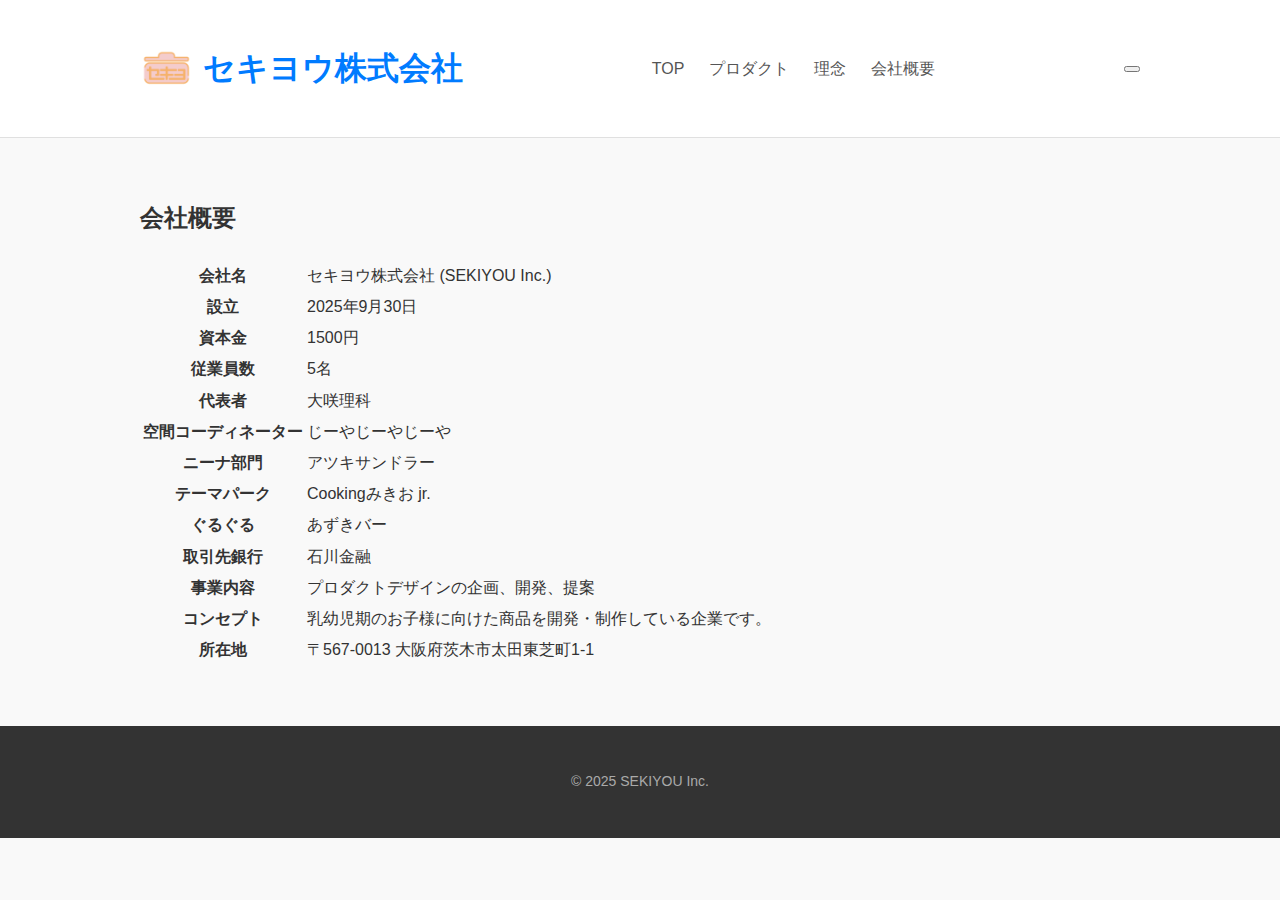
<file: info/about.html>
<!DOCTYPE html>
<html lang="ja">
<head>
    <meta charset="UTF-8">
    <meta name="viewport" content="width=device-width, initial-scale=1.0">
    <title>会社概要 - セキヨウ株式会社</title>
    <link rel="stylesheet" href="../style.css">
</head>
<body>

    

    <header>
        <div class="container">
            <h1 class="logo">
                <img src="../pictures/sekiyoulnc.png" alt="セキヨウ株式会社ロゴ" class="logo-img"><a href="../index.html">セキヨウ株式会社</a>
            </h1>
            
            <nav id="global-nav">
                <ul>
                    <li><a href="../index.html">TOP</a></li>
                    <li><a href="../products/products.html">プロダクト</a></li>
                    <li><a href="rinen.html" class="active">理念</a></li>
                    <li><a href="../info/about.html" class="active">会社概要</a></li>
                </ul>
            </nav>

            <button class="hamburger-button" id="hamburger-button" aria-label="メニューを開閉">
                <span></span>
                <span></span>
                <span></span>
            </button>

        </div>
    </header>

    <main>
        <div class="container page-title">
            <h2>会社概要</h2>
        </div>

        <section class="container">
            <table class="about-table">
                <tr>
                    <th>会社名</th>
                    <td>セキヨウ株式会社 (SEKIYOU Inc.)</td>
                </tr>
                <tr>
                    <th>設立</th>
                    <td>2025年9月30日</td>
                </tr>
                <tr>
                    <th>資本金</th>
                    <td>1500円</td>
                </tr>
                <tr>
                    <th>従業員数</th>
                    <td>5名</td>
                </tr>
                <tr>
                    <th>代表者</th>
                    <td>大咲理科</td>
                </tr>

                <tr>
                    <th>空間コーディネーター</th>
                    <td>じーやじーやじーや</td>
                </tr>                     
                <tr>
                    <th>ニーナ部門 </th>
                    <td>アツキサンドラー</td>
                </tr>
                <tr>
                    <th>テーマパーク</th>
                    <td>Cookingみきお jr.</td>
                </tr>
                <tr>
                    <th>ぐるぐる</th>
                    <td>あずきバー</td>
                </tr>
                <tr>
                    <th>取引先銀行</th>
                    <td>石川金融</td>
                </tr>                                                                                                                                                                           
                <tr>
                    <th>事業内容</th>
                    <td>プロダクトデザインの企画、開発、提案</td>
                </tr>
                <tr>
                    <th>コンセプト</th>
                    <td>乳幼児期のお子様に向けた商品を開発・制作している企業です。</td>
                </tr>
                <tr>
                    <th>所在地</th>
                    <td>〒567-0013 大阪府茨木市太田東芝町1-1
                </td>
                </tr>
            </table>
        </section>
    </main>

    <footer>
        <div class="container">
            <p>&copy; 2025 SEKIYOU Inc.</p>
        </div>
    </footer>

    <script src="../script.js"></script>
</body>
</html>
</file>
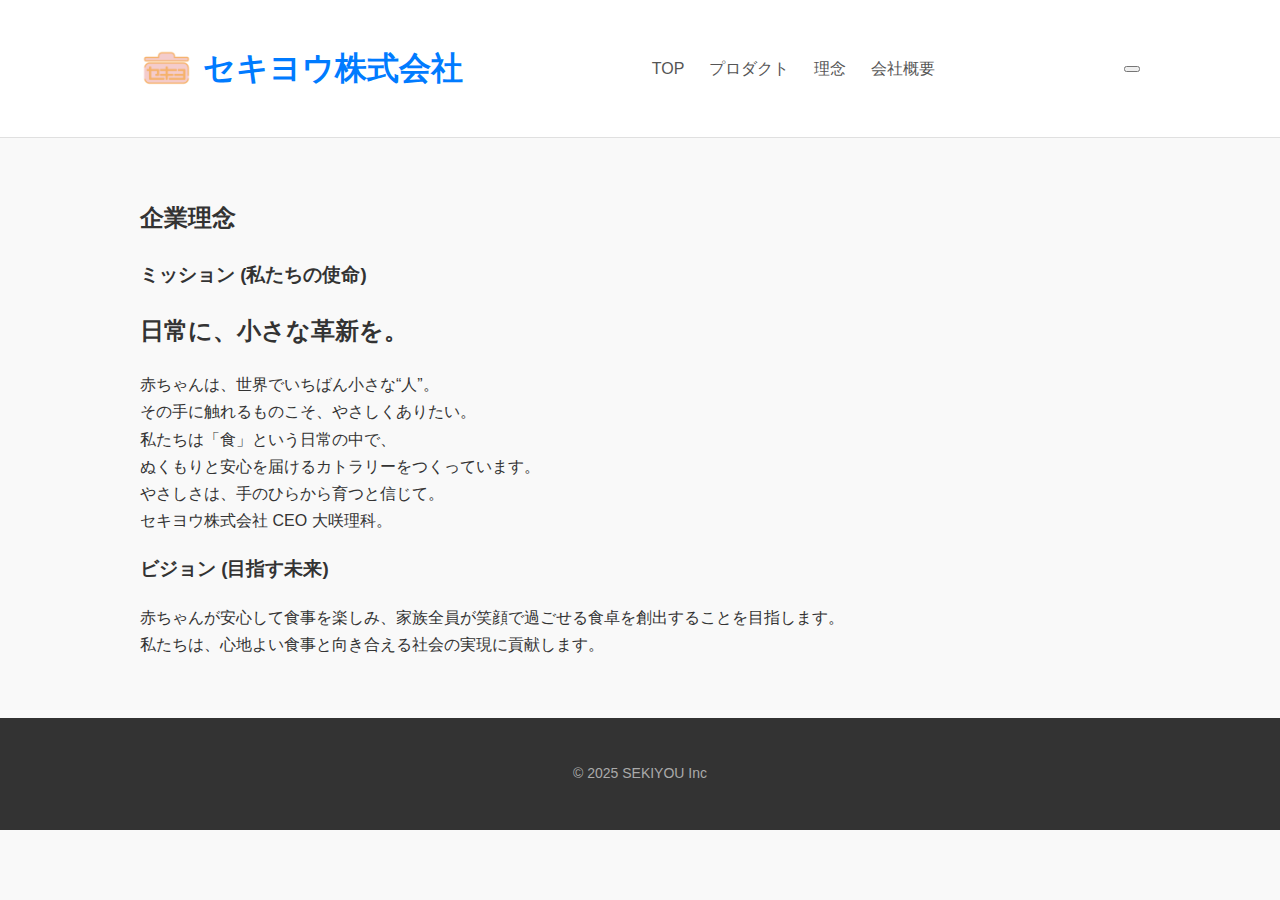
<file: info/rinen.html>
<!DOCTYPE html>
<html lang="ja">
<head>
    <meta charset="UTF-8">
    <meta name="viewport" content="width=device-width, initial-scale=1.0">
    <title>企業理念 - セキヨウ株式会社</title>
    <link rel="stylesheet" href="../style.css">
</head>
<body>

    <header>
        <div class="container">
            <h1 class="logo">
                <img src="../pictures/sekiyoulnc.png" alt="セキヨウ株式会社ロゴ" class="logo-img"><a href="../index.html">セキヨウ株式会社</a>
            </h1>
            
            <nav id="global-nav">
                <ul>
                    <li><a href="../index.html">TOP</a></li>
                    <li><a href="../products/products.html">プロダクト</a></li>
                    <li><a href="rinen.html" class="active">理念</a></li>
                    <li><a href="about.html">会社概要</a></li>
                </ul>
            </nav>

            <button class="hamburger-button" id="hamburger-button" aria-label="メニューを開閉">
                <span></span>
                <span></span>
                <span></span>
            </button>
        </div>
    </header>

    <main>
        <div class="container page-title">
            <h2>企業理念</h2>
            <p></p>
        </div>

        <section class="container philosophy-section">
            <div class="philosophy-box">
                <h3>ミッション (私たちの使命)</h3>
                <h2>日常に、小さな革新を。</h2>
                <p>
                   赤ちゃんは、世界でいちばん小さな“人”。<br>その手に触れるものこそ、やさしくありたい。<br>私たちは「食」という日常の中で、<br>ぬくもりと安心を届けるカトラリーをつくっています。<br>やさしさは、手のひらから育つと信じて。<br>セキヨウ株式会社 CEO 大咲理科。
                </p>
            </div>

            <div class="philosophy-box">
                <h3>ビジョン (目指す未来)</h3>
                <p>赤ちゃんが安心して食事を楽しみ、家族全員が笑顔で過ごせる食卓を創出することを目指します。<br>私たちは、心地よい食事と向き合える社会の実現に貢献します。
                    
                </p>
            </div>

        </section>
        
    </main>

    <footer>
        <div class="container">
            <p>&copy; 2025 SEKIYOU Inc</p>
        </div>
    </footer>

    <script src="../script.js"></script>
</body>
</html>
</file>
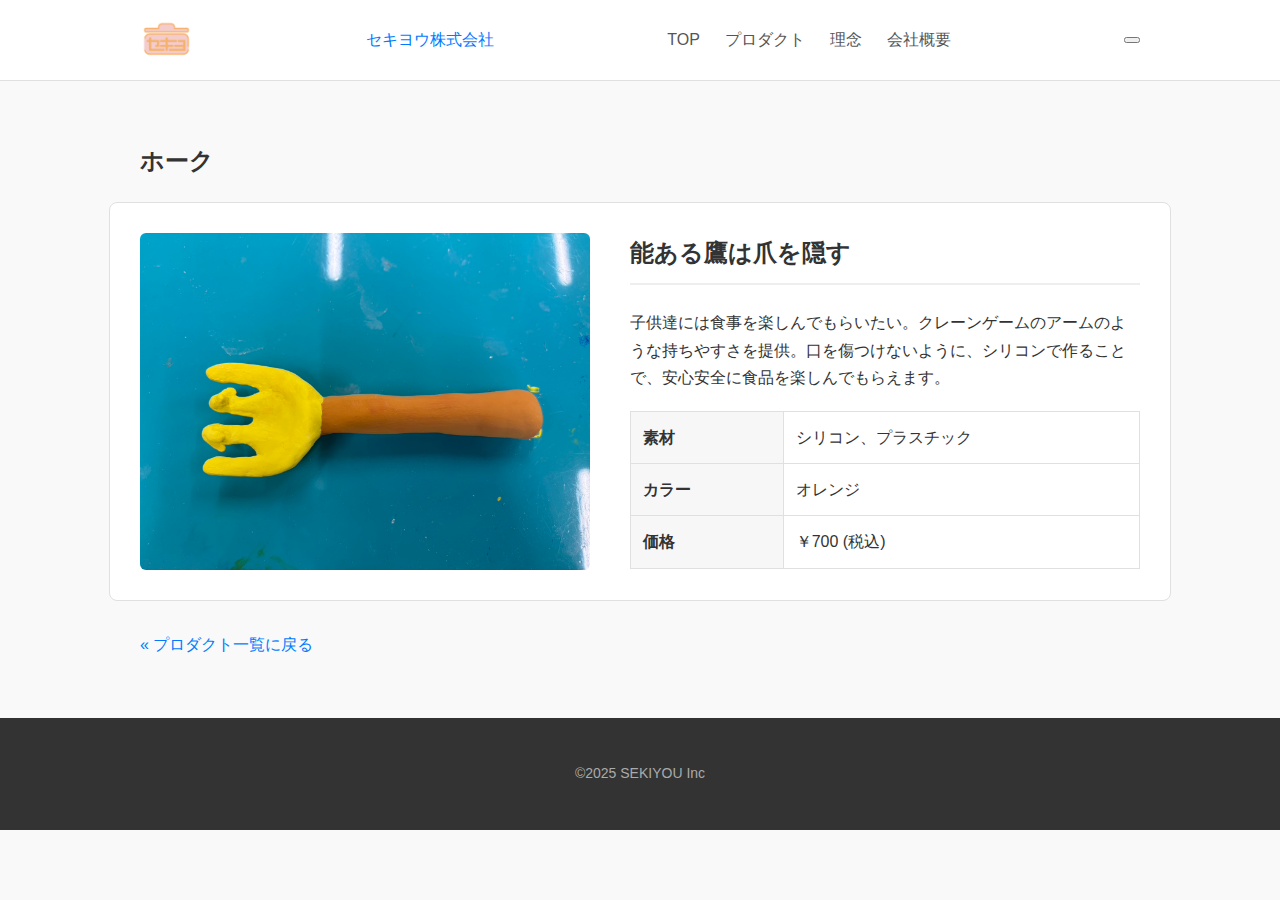
<file: products/hork.html>
<!DOCTYPE html>
<html lang="ja">
<head>
    <meta charset="UTF-8">
    <meta name="viewport" content="width=device-width, initial-scale=1.0">
    <title>ホーク - セキヨウ株式会社</title>
    <link rel="stylesheet" href="../style.css">
</head>
<body>

    <header>
        <div class="container">
             <img src="../pictures/sekiyoulnc.png" alt="セキヨウ株式会社ロゴ" class="logo-img"><a href="../index.html">セキヨウ株式会社</a>
            
            <nav id="global-nav">
                <ul>
                    <li><a href="../index.html">TOP</a></li>
                    <li><a href="../products/products.html" class="active">プロダクト</a></li>
                     <li><a href="../info/rinen.html" class="active">理念</a></li>
                    <li><a href="../info/about.html">会社概要</a></li>
                </ul>
            </nav>

            <button class="hamburger-button" id="hamburger-button" aria-label="メニューを開閉">
                <span></span>
                <span></span>
                <span></span>
            </button>

        </div>
    </header>

    <main>
        <div class="container page-title">
            <h2>ホーク</h2>
        </div>

        <section class="container product-detail">
            <div class="product-image">
                <img src="../pictures/hork/S__12435505.jpg" alt="ホーク">
            </div>
            <div class="product-info">
                <h3>能ある鷹は爪を隠す</h3>
                <p>子供達には食事を楽しんでもらいたい。クレーンゲームのアームのような持ちやすさを提供。口を傷つけないように、シリコンで作ることで、安心安全に食品を楽しんでもらえます。</D>
                <table class="spec-table">
                    <tr>
                        <th>素材</th>
                        <td>シリコン、プラスチック</td>
                    </tr>
                    <tr>
                        <th>カラー</th>
                        <td>オレンジ</td>
                    </tr>
                    <tr>
                        <th>価格</th>
                        <td>￥700 (税込)</td>
                    </tr>
                </table>
            </div>
        </section>

        <div class="container back-link">
            <a href="products.html">&laquo; プロダクト一覧に戻る</a>
        </div>
    </main>

    <footer>
        <div class="container">
            <p>&copy;2025 SEKIYOU Inc</p>
        </div>
    </footer>

    <script src="../script.js"></script>
</body>
</html>
</file>
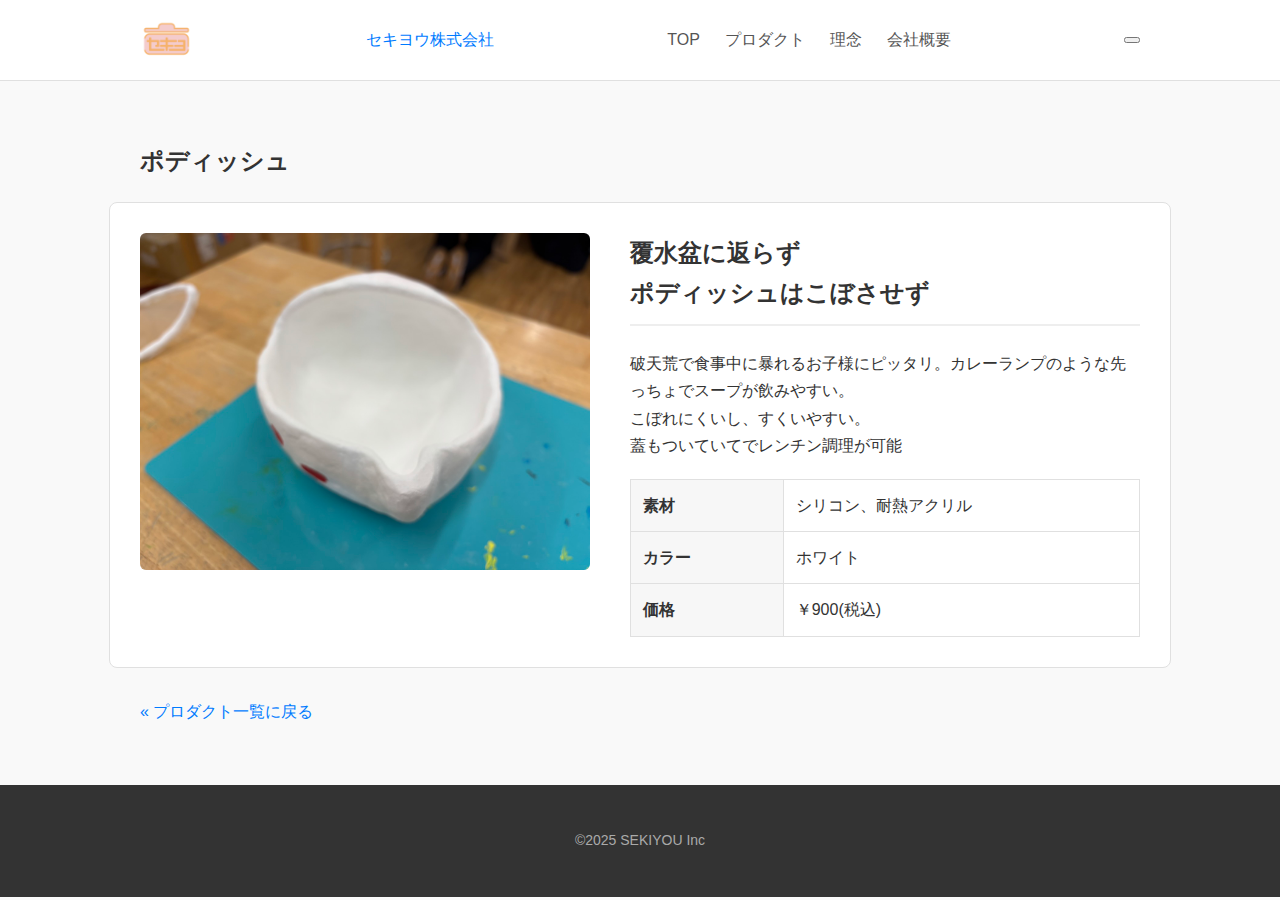
<file: products/podish.html>
<!DOCTYPE html>
<html lang="ja">
<head>
    <meta charset="UTF-8">
    <meta name="viewport" content="width=device-width, initial-scale=1.0">
    <title>ポディッシュ - セキヨウ株式会社</title>
    <link rel="stylesheet" href="../style.css">
</head>
<body>

    <header>
        <div class="container">
             <img src="../pictures/sekiyoulnc.png" alt="セキヨウ株式会社ロゴ" class="logo-img"><a href="../index.html">セキヨウ株式会社</a>
            
            <nav id="global-nav">
                <ul>
                    <li><a href="../index.html">TOP</a></li>
                    <li><a href="../products/products.html" class="active">プロダクト</a></li>
                     <li><a href="../info/rinen.html" class="active">理念</a></li>
                    <li><a href="../info/about.html">会社概要</a></li>
                </ul>
            </nav>

            <button class="hamburger-button" id="hamburger-button" aria-label="メニューを開閉">
                <span></span>
                <span></span>
                <span></span>
            </button>

        </div>
    </header>

    <main>
        <div class="container page-title">
            <h2>ポディッシュ</h2>
        </div>

        <section class="container product-detail">
            <div class="product-image">
                <img src="../pictures/podish/S__12435510.jpg" alt="ポディッシュ">
            </div>
            <div class="product-info">
                <h3>覆水盆に返らず<br>ポディッシュはこぼさせず</h3>
                <p>
                    破天荒で食事中に暴れるお子様にピッタリ。カレーランプのような先っちょでスープが飲みやすい。<br>こぼれにくいし、すくいやすい。<br>蓋もついていてでレンチン調理が可能
                </D>
                <table class="spec-table">
                    <tr>
                        <th>素材</th>
                        <td>シリコン、耐熱アクリル</td>
                    </tr>
                    <tr>
                        <th>カラー</th>
                        <td>ホワイト</td>
                    </tr>
                    <tr>
                        <th>価格</th>
                        <td>￥900(税込)</td>
                    </tr>
                </table>
            </div>
        </section>

        <div class="container back-link">
            <a href="products.html">&laquo; プロダクト一覧に戻る</a>
        </div>
    </main>

    <footer>
        <div class="container">
            <p>&copy;2025 SEKIYOU Inc</p>
        </div>
    </footer>

    <script src="../script.js"></script>
</body>
</html>
</file>
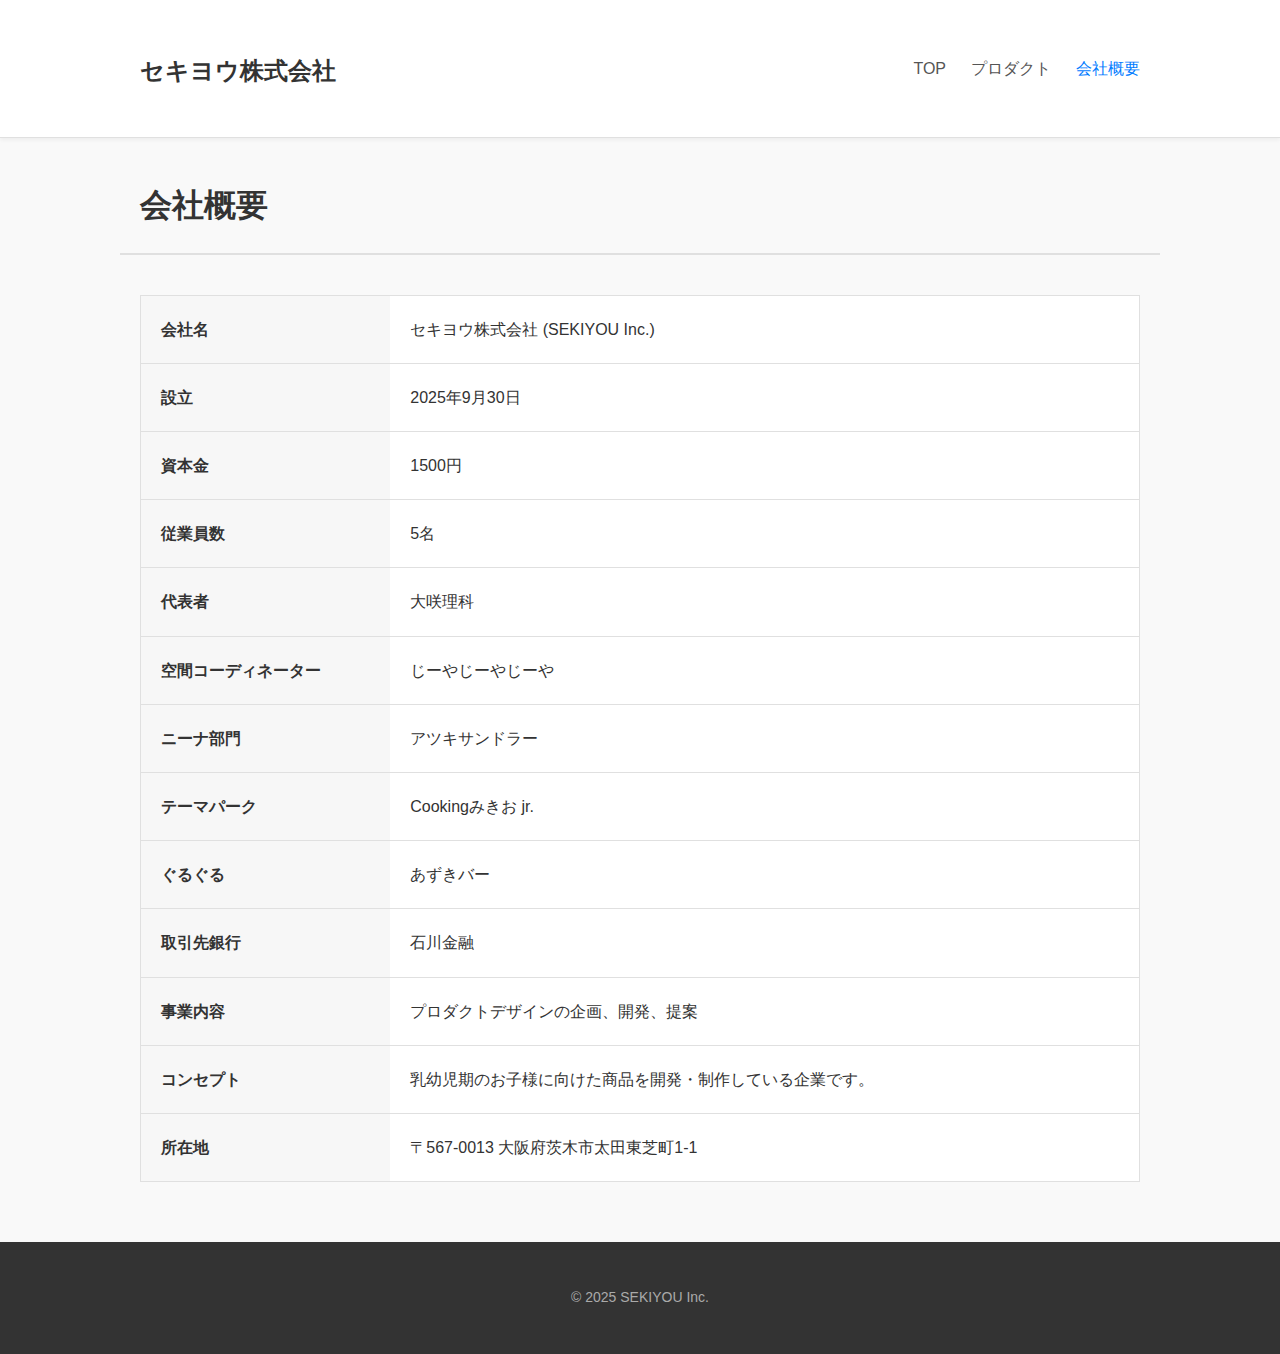
<file: Mobile/info/about.html>
<!DOCTYPE html>
<html lang="ja">
<head>
    <meta charset="UTF-8">
    <meta name="viewport" content="width=device-width, initial-scale=1.0">
    <title>会社概要 - セキヨウ株式会社</title>
    <link rel="stylesheet" href="../style.css">
</head>
<body>

    <header>
        <div class="container">
            <h1 class="logo"><a href="../index.html">セキヨウ株式会社</a></h1>
            
            <nav id="global-nav">
                <ul>
                    <li><a href="../index.html">TOP</a></li>
                    <li><a href="../products/products.html">プロダクト</a></li>
                    <li><a href="../info/about.html" class="active">会社概要</a></li>
                </ul>
            </nav>

            <button class="hamburger-button" id="hamburger-button" aria-label="メニューを開閉">
                <span></span>
                <span></span>
                <span></span>
            </button>

        </div>
    </header>

    <main>
        <div class="container page-title">
            <h2>会社概要</h2>
        </div>

        <section class="container">
            <table class="about-table">
                <tr>
                    <th>会社名</th>
                    <td>セキヨウ株式会社 (SEKIYOU Inc.)</td>
                </tr>
                <tr>
                    <th>設立</th>
                    <td>2025年9月30日</td>
                </tr>
                <tr>
                    <th>資本金</th>
                    <td>1500円</td>
                </tr>
                <tr>
                    <th>従業員数</th>
                    <td>5名</td>
                </tr>
                <tr>
                    <th>代表者</th>
                    <td>大咲理科</td>
                </tr>

                <tr>
                    <th>空間コーディネーター</th>
                    <td>じーやじーやじーや</td>
                </tr>                     
                <tr>
                    <th>ニーナ部門 </th>
                    <td>アツキサンドラー</td>
                </tr>
                <tr>
                    <th>テーマパーク</th>
                    <td>Cookingみきお jr.</td>
                </tr>
                <tr>
                    <th>ぐるぐる</th>
                    <td>あずきバー</td>
                </tr>
                <tr>
                    <th>取引先銀行</th>
                    <td>石川金融</td>
                </tr>                                                                                                                                                                           
                <tr>
                    <th>事業内容</th>
                    <td>プロダクトデザインの企画、開発、提案</td>
                </tr>
                <tr>
                    <th>コンセプト</th>
                    <td>乳幼児期のお子様に向けた商品を開発・制作している企業です。</td>
                </tr>
                <tr>
                    <th>所在地</th>
                    <td>〒567-0013 大阪府茨木市太田東芝町1-1
                </td>
                </tr>
            </table>
        </section>
    </main>

    <footer>
        <div class="container">
            <p>&copy; 2025 SEKIYOU Inc.</p>
        </div>
    </footer>

    <script src="../script.js"></script>
</body>
</html>
</file>
<file: style.css>
/* =========================
   基本設定
========================= */
body {
    margin: 0;
    font-family: -apple-system, BlinkMacSystemFont, "Segoe UI",
                 Roboto, "Helvetica Neue", Arial, "Noto Sans", sans-serif;
    background-color: #f9f9f9;
    color: #333;
    line-height: 1.7;
}

a {
    color: #007bff;
    text-decoration: none;
}
a:hover {
    text-decoration: underline;
}

img {
    display: block;
    max-width: 100%;
    height: auto;
}

.container {
    max-width: 1000px;
    margin: 0 auto;
    padding: 0 20px;
}

/* =========================
   ヘッダー
========================= */
header {
    background-color: #fff;
    border-bottom: 1px solid #e0e0e0;
}

header .container {
    display: flex;
    justify-content: space-between;
    align-items: center;
    padding: 20px 0;
}

header .logo {
    display: flex;
    align-items: center;
    gap: 10px;
}

.logo-img {
    height: 40px;
    width: auto;
}

header nav ul {
    list-style: none;
    display: flex;
    gap: 25px;
    margin: 0;
    padding: 0;
}

header nav a {
    color: #555;
    font-weight: 500;
}

/* =========================
   フッター
========================= */
footer {
    margin-top: 60px;
    padding: 30px 0;
    background-color: #333;
    color: #aaa;
    text-align: center;
    font-size: 14px;
}

/* =========================
   メイン
========================= */
main {
    padding-top: 40px;
}

/* =========================
   商品一覧
========================= */
.product-grid {
    display: grid;
    gap: 30px;
    grid-template-columns: repeat(auto-fit, minmax(250px, 1fr));
}

.product-card {
    background-color: #fff;
    border: 1px solid #e0e0e0;
    border-radius: 8px;
    overflow: hidden;
    display: flex;
    flex-direction: column;
}

.product-card img {
    height: 200px;
    object-fit: cover;
}

.product-card h3 {
    font-size: 20px;
    margin: 15px 20px 5px;
}

.product-card p {
    margin: 0 20px;
    flex-grow: 1;
}

.product-card .btn-small {
    margin: 20px;
    align-self: flex-start;
}

/* =========================
   商品詳細ページ（ここ重要）
========================= */
.product-detail {
    display: flex;
    gap: 40px;
    background-color: #fff;
    padding: 30px;
    border: 1px solid #e0e0e0;
    border-radius: 8px;
}

/* 左：画像 */
.product-image {
    flex: 0 0 45%;
    min-width: 0;
}

.product-image img {
    border-radius: 6px;
}

/* 右：説明 */
.product-info {
    flex: 1;
    min-width: 0;
}

.product-info h3 {
    margin-top: 0;
    font-size: 24px;
    border-bottom: 2px solid #eee;
    padding-bottom: 10px;
}

/* スペック表 */
.spec-table {
    width: 100%;
    border-collapse: collapse;
    margin-top: 20px;
}

.spec-table th,
.spec-table td {
    border: 1px solid #e0e0e0;
    padding: 12px;
    text-align: left;
}

.spec-table th {
    background-color: #f7f7f7;
    width: 30%;
}

/* 戻るリンク */
.back-link {
    margin-top: 30px;
}

/* =========================
   スマホ対応
========================= */
@media (max-width: 768px) {
    header nav ul {
        display: none;
    }

    .product-detail {
        flex-direction: column;
    }

    .product-image {
        width: 100%;
    }
}
</file>
<file: Mobile/style.css>
/* --- 基本設定 --- */
body {
    font-family: -apple-system, BlinkMacSystemFont, "Segoe UI", Roboto, "Helvetica Neue", Arial, "Noto Sans", sans-serif, "Apple Color Emoji", "Segoe UI Emoji", "Segoe UI Symbol", "Noto Color Emoji";
    margin: 0;
    padding: 0;
    background-color: #f9f9f9;
    color: #333;
    line-height: 1.7;
}

a {
    color: #007bff;
    text-decoration: none;
}
a:hover {
    text-decoration: underline;
}

img {
    max-width: 100%;
    height: auto;
    display: block;
}

.container {
    max-width: 1000px;
    margin: 0 auto;
    padding: 0 20px;
}

/* --- ヘッダー --- */
header {
    background-color: #ffffff;
    border-bottom: 1px solid #e0e0e0;
    padding: 20px 0;
    box-shadow: 0 2px 4px rgba(0,0,0,0.05);
}

header .container {
    display: flex;
    justify-content: space-between;
    align-items: center;
    position: relative; /* ハンバーガーボタンの位置決めの基点 */
}

header .logo a {
    font-size: 24px;
    font-weight: bold;
    color: #333;
    text-decoration: none;
}

header nav ul {
    margin: 0;
    padding: 0;
    list-style: none;
    display: flex;
}

header nav li {
    margin-left: 25px;
}

header nav a {
    font-size: 16px;
    color: #555;
    text-decoration: none;
    font-weight: 500;
}
header nav a:hover,
header nav a.active {
    color: #007bff; /* アクティブなページの色 */
}

/* --- フッター --- */
footer {
    background-color: #333;
    color: #aaa;
    padding: 30px 0;
    text-align: center;
    margin-top: 60px;
    font-size: 14px;
}

/* --- メインコンテンツ --- */
main {
    padding-top: 40px;
}

/* 汎用ボタン */
.btn {
    display: inline-block;
    background-color: #007bff;
    color: #ffffff;
    padding: 12px 24px;
    border-radius: 5px;
    text-decoration: none;
    font-weight: bold;
    transition: background-color 0.3s;
}
.btn:hover {
    background-color: #0056b3;
    color: #ffffff;
    text-decoration: none;
}
.btn-small {
    display: inline-block;
    background-color: #6c757d;
    color: #ffffff;
    padding: 8px 16px;
    border-radius: 4px;
    text-decoration: none;
    font-size: 14px;
    transition: background-color 0.3s;
}
.btn-small:hover {
    background-color: #5a6268;
    color: #ffffff;
    text-decoration: none;
}


/* --- TOPページ (index.html) --- */
.hero {
    background-color: #f0f4f8; /* 薄い青系の背景 */
    text-align: center;
    padding: 80px 20px;
    margin-bottom: 40px;
}
.hero h2 {
    font-size: 36px;
    margin-top: 0;
    margin-bottom: 20px;
}
.hero p {
    font-size: 18px;
    color: #555;
    margin-bottom: 30px;
}
.featured-products h2 {
    text-align: center;
    font-size: 28px;
    margin-bottom: 30px;
}

/* --- プロダクト一覧 (products.html) --- */
.page-title {
    margin-bottom: 40px;
    border-bottom: 2px solid #e0e0e0;
    padding-bottom: 20px;
}
.page-title h2 {
    font-size: 32px;
    margin: 0;
}
.page-title p {
    font-size: 16px;
    color: #666;
}

.product-grid {
    display: grid;
    gap: 30px;
}
/* TOPページは2カラム */
.product-grid {
    grid-template-columns: repeat(auto-fit, minmax(250px, 1fr));
}
/* 一覧ページは3カラム (画面が広ければ) */
@media (min-width: 768px) {
    .product-grid.large {
        grid-template-columns: repeat(3, 1fr);
    }
}


.product-card {
    background-color: #ffffff;
    border: 1px solid #e0e0e0;
    border-radius: 8px;
    box-shadow: 0 4px 8px rgba(0,0,0,0.05);
    overflow: hidden;
    display: flex;
    flex-direction: column;
}
.product-card img {
    width: 100%;
    height: 200px; /* 高さを揃える */
    object-fit: cover; /* 画像の比率を保ったままトリミング */
}
.product-card h3 {
    font-size: 20px;
    padding: 15px 20px 5px 20px;
    margin: 0;
}
.product-card p {
    font-size: 15px;
    padding: 0 20px;
    flex-grow: 1; /* 説明文の長さを揃える */
}
.product-card .btn-small {
    margin: 20px;
    align-self: flex-start; /* ボタンを左下に配置 */
}

/* --- 会社概要 (about.html) --- */
.about-table {
    width: 100%;
    border-collapse: collapse;
    background-color: #ffffff;
    border: 1px solid #e0e0e0;
}
.about-table th,
.about-table td {
    border-bottom: 1px solid #e0e0e0;
    padding: 20px;
    text-align: left;
    vertical-align: top;
}
.about-table th {
    background-color: #f7f7f7;
    width: 25%;
    font-weight: bold;
}

/* --- 商品詳細ページ --- */
.product-detail {
    display: flex;
    flex-wrap: wrap; /* スマホ用に折り返す */
    gap: 40px;
    background-color: #ffffff;
    padding: 30px;
    border: 1px solid #e0e0e0;
    border-radius: 8px;
}
.product-image {
    flex: 1 1 500px; /* 500pxを基本に伸縮 */
}
.product-info {
    flex: 1 1 400px; /* 400pxを基本に伸縮 */
}
.product-info h3 {
    font-size: 24px;
    border-bottom: 2px solid #eee;
    padding-bottom: 10px;
}

.spec-table {
    width: 100%;
    border-collapse: collapse;
    margin-top: 20px;
}
.spec-table th,
.spec-table td {
    border: 1px solid #e0e0e0;
    padding: 12px;
    text-align: left;
}
.spec-table th {
    background-color: #f7f7f7;
    width: 30%;
}

.back-link {
    margin-top: 30px;
}


/* --- ハンバーガーメニュー (ここから追記・修正) --- */

/* ハンバーガーボタン (普段は非表示) */
.hamburger-button {
    display: none; /* PCでは非表示 */
    cursor: pointer;
    width: 30px;
    height: 21px;
    position: absolute; /* ヘッダー右上に配置 */
    top: 50%;
    right: 20px;
    transform: translateY(-50%);
    background: transparent;
    border: none;
    padding: 0;
    z-index: 101; /* メニューより手前に */
}

/* ハンバーガーの三本線 */
.hamburger-button span {
    display: block;
    width: 100%;
    height: 3px;
    background-color: #333;
    position: absolute;
    left: 0;
    transition: all 0.3s ease;
}
.hamburger-button span:nth-child(1) { top: 0; }
.hamburger-button span:nth-child(2) { top: 9px; }
.hamburger-button span:nth-child(3) { bottom: 0; }

/* ボタンが active になった時 (X印に変化) */
.hamburger-button.active span:nth-child(1) {
    top: 9px;
    transform: rotate(45deg);
}
.hamburger-button.active span:nth-child(2) {
    opacity: 0;
}
.hamburger-button.active span:nth-child(3) {
    bottom: 9px; /* top: 9px; でも可 */
    transform: rotate(-45deg);
}


/* --- メディアクエリ (スマホ対応) --- */
/* 画面幅が 768px 以下の場合 */
@media (max-width: 768px) {

    /* ハンバーガーボタンを表示 */
    .hamburger-button {
        display: block;
    }

    /* PC用のナビゲーション (nav) を非表示にし、全画面表示の準備 */
    header nav#global-nav {
        display: none; /* JSで active がついたら表示 */
        position: fixed; /* 画面全体に広げる */
        top: 0;
        left: 0;
        width: 100%;
        height: 100vh; /* 画面の高さ100% */
        background-color: rgba(255, 255, 255, 0.98); /* 少し透ける白 */
        z-index: 100;
        padding-top: 80px; /* ヘッダーの高さ分くらい空ける */
        box-sizing: border-box; /* paddingを含めて高さを計算 */
    }

    /* JSで active がついたら表示 (フェードイン) */
    header nav#global-nav.active {
        display: block;
        animation: fadeIn 0.3s ease;
    }

    /* メニュー項目を縦並びに変更 */
    header nav ul {
        display: block; /* 縦並びに */
        text-align: center;
    }

    header nav li {
        margin: 0;
        padding: 20px 0;
        border-bottom: 1px solid #eee;
    }
    
    header nav a {
        font-size: 20px;
        font-weight: bold;
    }
}

/* フェードイン用のアニメーション */
@keyframes fadeIn {
    from { opacity: 0; }
    to { opacity: 1; }
}
</file>
